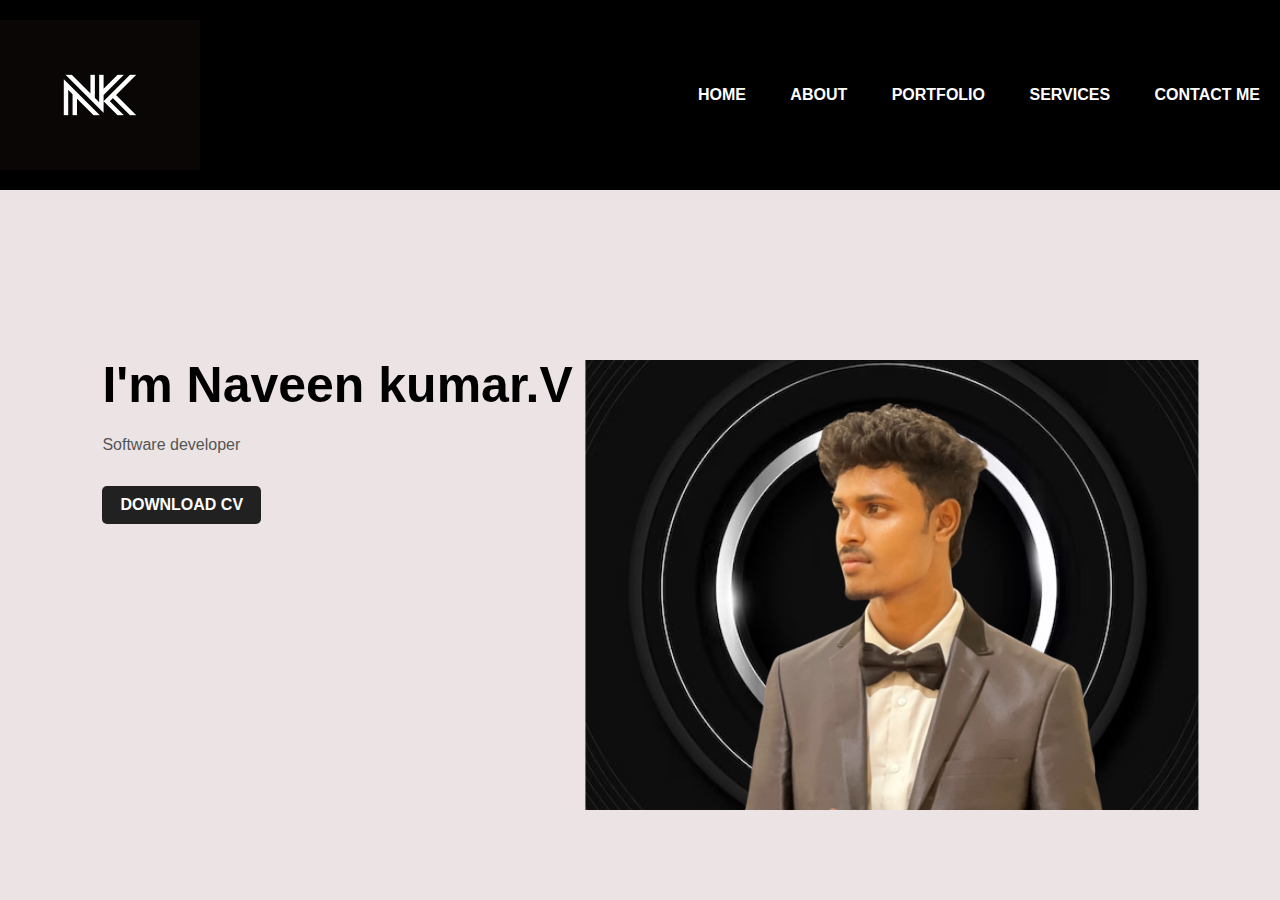
<file: index.html>
<!DOCTYPE html>
<html lang="en">
<head>
    <meta charset="UTF-8">
    <meta name="viewport" content="width=device-width, initial-scale=1.0">
    <title>PORTFOLIO WEBSITE</title>
    <link rel="stylesheet" href="portfolio.css">
</head>
<body>
    <div class="hero">
        <nav>
            <img src="images/nk.jpg" class="logo">
            <ul>
                <li><a href="index.html">HOME</a></li>
                <li><a href="about.html">ABOUT</a></li>
                <li><a href="portfolioo.html">PORTFOLIO</a></li>
                <li><a href="service.html">SERVICES</a></li>
                <li><a href="contact.html">CONTACT ME</a></li>
            </ul>
        </nav>
        <div class="dete1">
            <h1>I'm Naveen kumar.V<span></span></h1>
            <p>Software developer </p>
            <a href="images/resume nk.png">DOWNLOAD CV</a>
        </div>
        <div class="images">
            <img src="images/naveen.jpg" classm="shape">
            <img src="images/me-removebg.png" class="man">

        </div>
    </div>
</body>
</html>
</file>
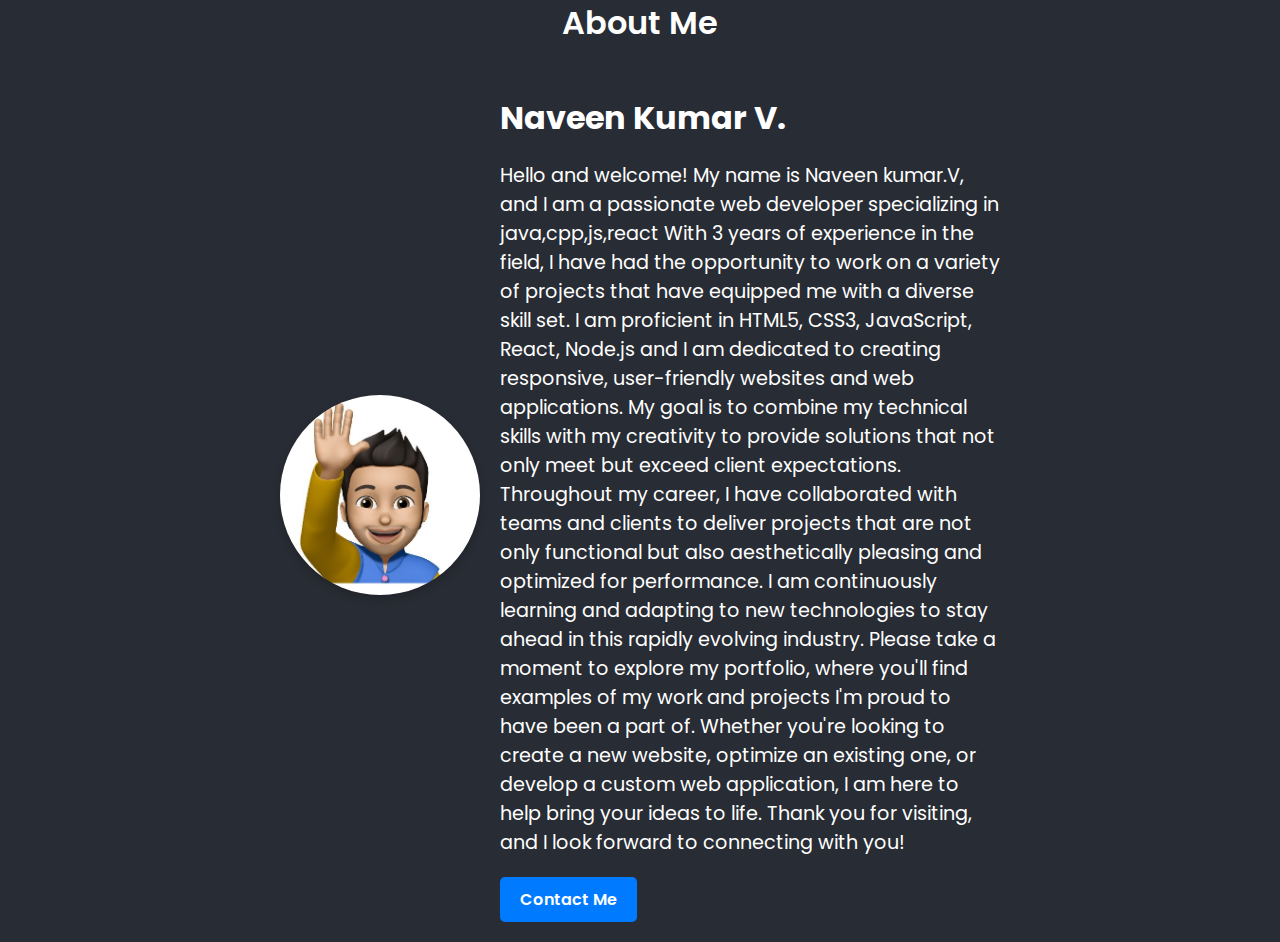
<file: about.html>
<!DOCTYPE html>
<html lang="en">
<head>
    <meta charset="UTF-8">
    <meta name="viewport" content="width=device-width, initial-scale=1.0">
    <title>About Me</title>
    <link rel="stylesheet" href="about.css">
    <link href="https://fonts.googleapis.com/css2?family=Poppins:wght@300;400;600&display=swap" rel="stylesheet">
</head>
<body>
    <div class="about-container">
        <h1>About Me</h1>
        <div class="about-content">
            <div class="profile-picture">
                <img src="images/avatar.jpg" alt="Profile Picture">
            </div>
            <div class="about-text">
                <h2>Naveen Kumar V.</h2>
                <p>Hello and welcome! My name is Naveen kumar.V, and I am a passionate web developer specializing in java,cpp,js,react With 3 years of experience in the field, I have had the opportunity to work on a variety of projects that have equipped me with a diverse skill set. I am proficient in HTML5, CSS3, JavaScript, React, Node.js and I am dedicated to creating responsive, user-friendly websites and web applications. My goal is to combine my technical skills with my creativity to provide solutions that not only meet but exceed client expectations. Throughout my career, I have collaborated with teams and clients to deliver projects that are not only functional but also aesthetically pleasing and optimized for performance. I am continuously learning and adapting to new technologies to stay ahead in this rapidly evolving industry. Please take a moment to explore my portfolio, where you'll find examples of my work and projects I'm proud to have been a part of. Whether you're looking to create a new website, optimize an existing one, or develop a custom web application, I am here to help bring your ideas to life. Thank you for visiting, and I look forward to connecting with you!</p>
                <a href="contact.html" class="contact-me">Contact Me</a>
            </div>
        </div>
    </div>
</body>
</html>
</file>
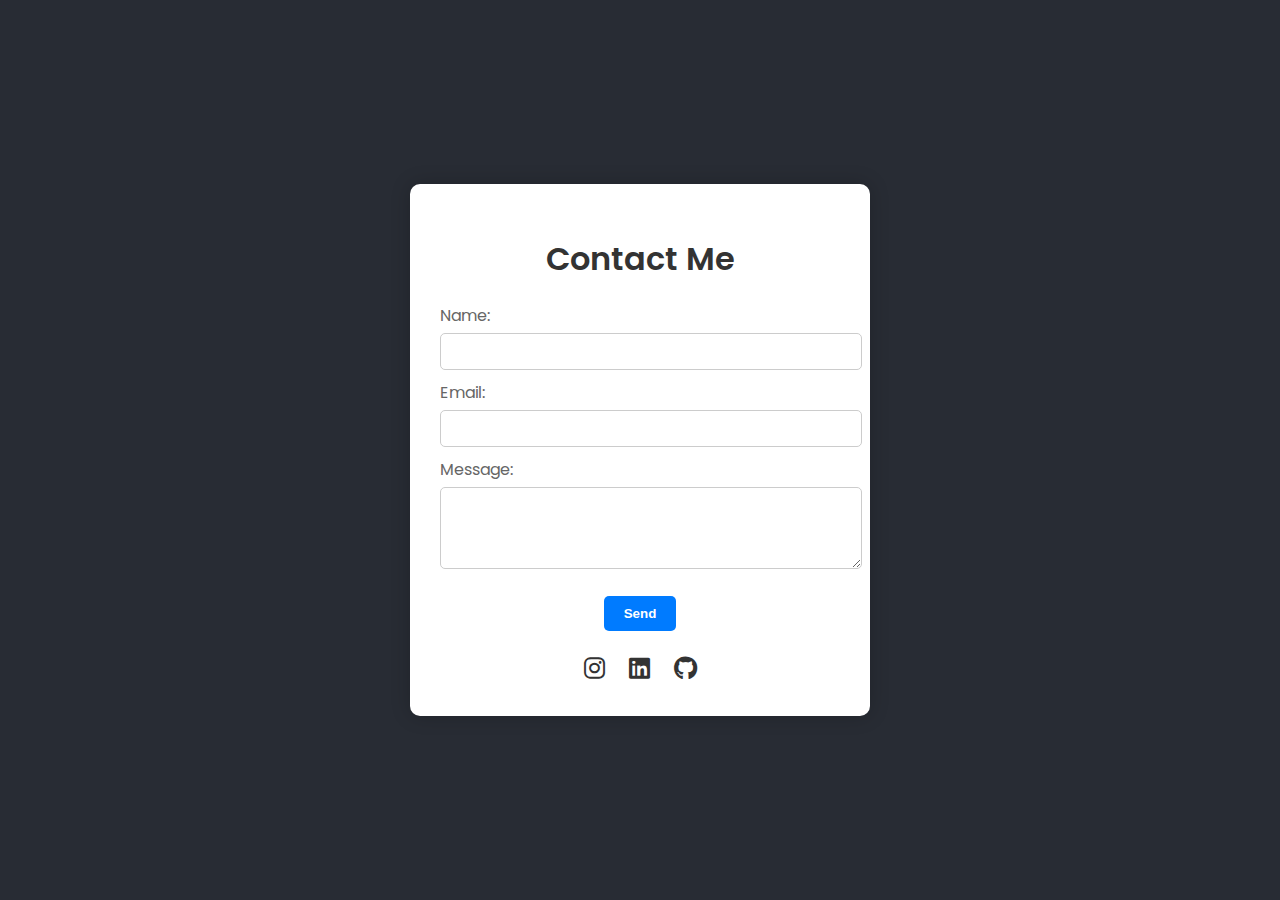
<file: contact.html>
<!DOCTYPE html>
<html lang="en">
<head>
    <meta charset="UTF-8">
    <meta name="viewport" content="width=device-width, initial-scale=1.0">
    <title>Contact Me</title>
    <link rel="stylesheet" href="contact.css">
    <link rel="stylesheet" href="https://cdnjs.cloudflare.com/ajax/libs/font-awesome/6.1.1/css/all.min.css">
    <link href="https://fonts.googleapis.com/css2?family=Poppins:wght@300;400;600&display=swap" rel="stylesheet">
</head>
<body>
    <div class="contact-container">
        <h1>Contact Me</h1>
        <form class="contact-form">
            <label for="name">Name:</label>
            <input type="text" id="name" name="name" required>
            
            <label for="email">Email:</label>
            <input type="email" id="email" name="email" required>
            
            <label for="message">Message:</label>
            <textarea id="message" name="message" rows="4" required></textarea>
            
            <button type="submit">Send</button>
        </form>
        <div class="social-media">
            <a href="https://www.instagram.com/navin.?igsh=bDA4MW90dmRvOGQy" target="_blank" class="social-icon"><i class="fab fa-instagram"></i></a>
            <a href="https://www.linkedin.com/in/naveen-kumar-v-bba849258?utm_source=share&utm_campaign=share_via&utm_content=profile&utm_medium=android_app" target="_blank" class="social-icon"><i class="fab fa-linkedin"></i></a>
            <a href="https://naveen000000.github.io/portfolio/" target="_blank" class="social-icon"><i class="fab fa-github"></i></a>
        </div>
    </div>
</body>
</html>
</file>
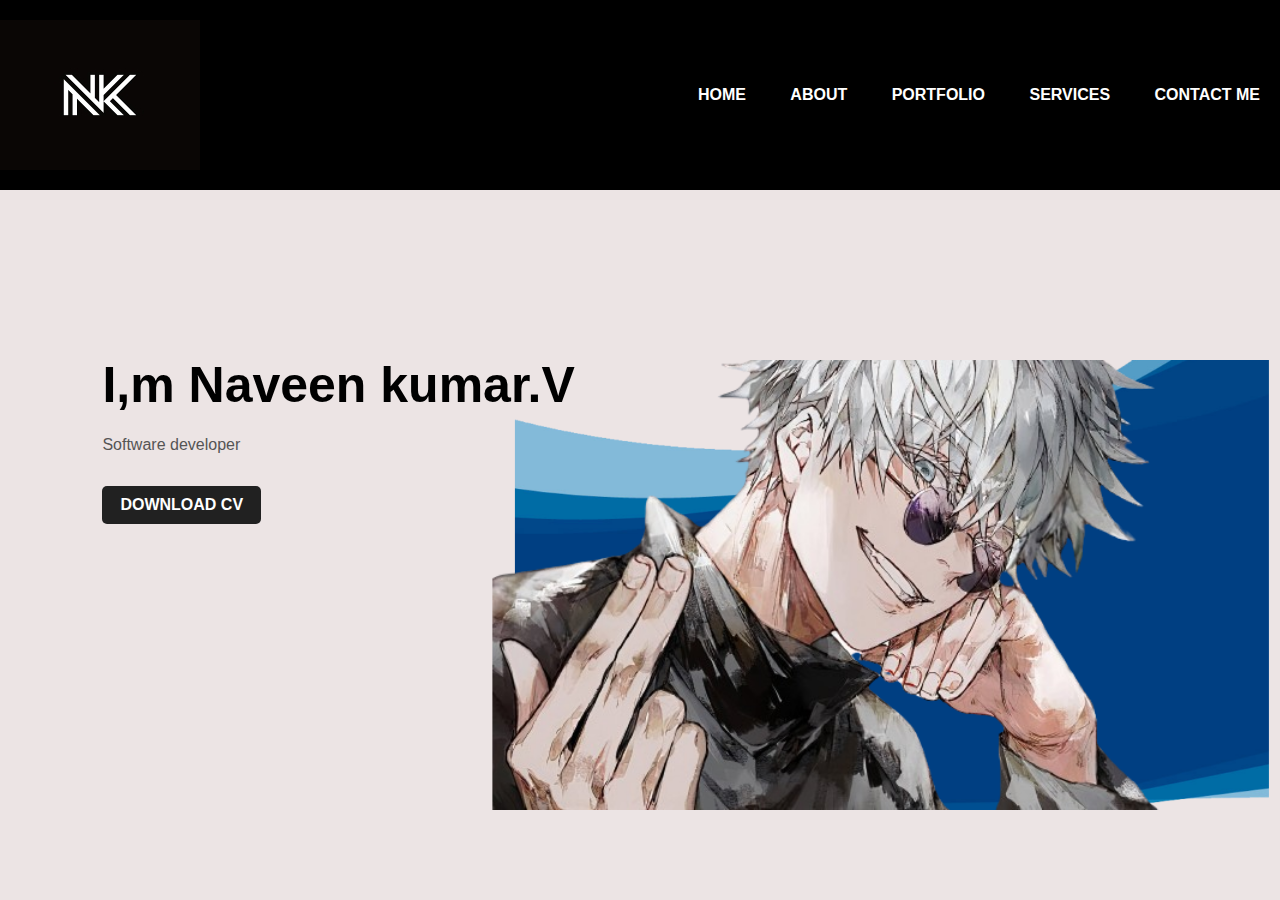
<file: portfolio.html>
<!DOCTYPE html>
<html lang="en">
<head>
    <meta charset="UTF-8">
    <meta name="viewport" content="width=device-width, initial-scale=1.0">
    <title>PORTFOLIO WEBSITE</title>
    <link rel="stylesheet" href="portfolio.css">
</head>
<body>
    <div class="hero">
        <nav>
            <img src="images/nk.jpg" class="logo">
            <ul>
                <li><a href="#">HOME</a></li>
                <li><a href="about.html">ABOUT</a></li>
                <li><a href="portfolioo.html">PORTFOLIO</a></li>
                <li><a href="service.html">SERVICES</a></li>
                <li><a href="contact.html">CONTACT ME</a></li>
            </ul>
        </nav>
        <div class="dete1">
            <h1>I,m Naveen kumar.V<span></span></h1>
            <p>Software developer </p>
            <a href="images/resume nk.png">DOWNLOAD CV</a>
        </div>
        <div class="images">
            <img src="images/shape.png" class="shape">
            <img src="images/gojo satarou.png" class="man">

        </div>
    </div>
</body>
</html>
</file>
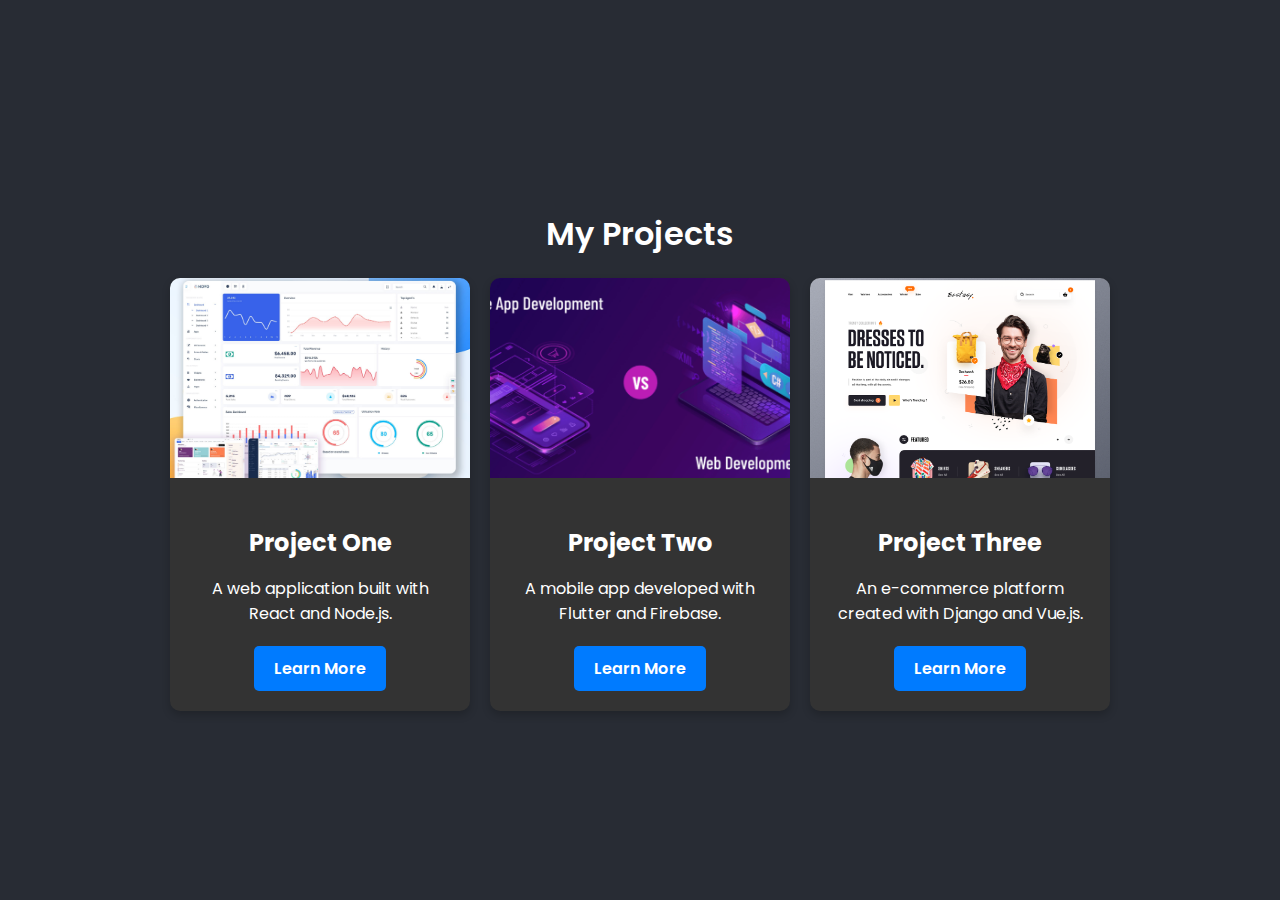
<file: portfolioo.html>
<!DOCTYPE html>
<html lang="en">
<head>
    <meta charset="UTF-8">
    <meta name="viewport" content="width=device-width, initial-scale=1.0">
    <title>My Projects</title>
    <link rel="stylesheet" href="portfolioo.css">
    <link href="https://fonts.googleapis.com/css2?family=Poppins:wght@300;400;600&display=swap" rel="stylesheet">
</head>
<body>
    <div class="projects-container">
        <h1>My Projects</h1>
        <div class="projects">
            <div class="project-card">
                <img src="images/web app dashboard.jpg" alt="Project 1">
                <div class="project-info">
                    <h2>Project One</h2>
                    <p>A web application built with React and Node.js.</p>
                    <a href="about.html" class="learn-more">Learn More</a>
                </div>
            </div>
            <div class="project-card">
                <img src="images/mobile app.png" alt="Project 2">
                <div class="project-info">
                    <h2>Project Two</h2>
                    <p>A mobile app developed with Flutter and Firebase.</p>
                    <a href="about.html" class="learn-more">Learn More</a>
                </div>
            </div>
            <div class="project-card">
                <img src="images/e comm.png" alt="Project 3">
                <div class="project-info">
                    <h2>Project Three</h2>
                    <p>An e-commerce platform created with Django and Vue.js.</p>
                    <a href="about.html" class="learn-more">Learn More</a>
                </div>
            </div>
        </div>
    </div>
</body>
</html>
</file>
<file: portfolio.css>
* {
    margin: 0;
    padding: 0%;
    font-family: sans-serif;
}

.hero {
    position: relative;
    width: 100%;
    height: 100vh;
    background: #ece4e4;
}

nav {
    display: flex;
    width: 100%;
    margin: auto;
    padding: 20px 0;
    align-items: center;
    justify-content: space-between;
    background-color: #000;
}

nav ul li {
    display: inline-block;
    list-style: none;
    margin: 10px 20px;
}

nav ul li a {
    text-decoration: none;
    color: #ffffff;
    font-weight: bold;
}

nav ul li a:hover {
    color: red;
}

.dete1 {
    margin-left: 8%;
    margin-top: 13%;
}

.dete1 h1 {
    font-size: 50px;
    color: #000000;
    margin-bottom: 20px;
}

span {
    color: orange;
}

.dete1 p {
    color: #555;
    line-height: 22px;
}

.dete1 a {
    background: #212121;
    padding: 10px 18px;
    text-decoration: none;
    font-weight: bold;
    color: #fff;
    display: inline-block;
    margin: 30px 0;
    border-radius: 5px;
}

.images {
    width: 45%;
    height: 50%;
    position: absolute;
    bottom: 10%;
    right: 100px;
}

.images img {
    height: 100%;
    position: absolute;
    left: 50%;
    bottom: 0;
    transform: translateX(-50%);
    transition: bottom 1s, left 1s;
}

.images:hover .shape {
    bottom: 40px;
}

.images:hover .man {
    left: 45%;
}
</file>
<file: about.css>
@import url('https://fonts.googleapis.com/css2?family=Poppins:wght@300;400;600&display=swap');

body {
    font-family: 'Poppins', sans-serif;
    background-color: #282c34;
    color: white;
    margin: 0;
    padding: 0;
    display: flex;
    justify-content: center;
    align-items: center;
    height: 100vh;
    flex-direction: column;
}

.about-container {
    text-align: center;
    padding: 20px;
    animation: fadeIn 1s ease-in-out;
}

.about-container h1 {
    margin-bottom: 20px;
    font-weight: 600;
}

.about-content {
    display: flex;
    justify-content: center;
    align-items: center;
    gap: 20px;
}

.profile-picture {
    border-radius: 50%;
    overflow: hidden;
    width: 200px;
    height: 200px;
    box-shadow: 0 4px 8px rgba(0, 0, 0, 0.2);
}

.profile-picture img {
    width: 100%;
    height: 100%;
    object-fit: cover;
    transition: transform 0.3s;
}

.profile-picture:hover img {
    transform: scale(1.1);
}

.about-text {
    max-width: 500px;
    text-align: left;
}

.about-text h2 {
    font-size: 2em;
    margin-bottom: 10px;
}

.about-text p {
    font-size: 1.2em;
    margin-bottom: 20px;
}

.contact-me {
    display: inline-block;
    padding: 10px 20px;
    background-color: #007bff;
    color: white;
    text-decoration: none;
    border-radius: 5px;
    font-weight: 600;
    transition: background-color 0.3s, transform 0.3s;
}

.contact-me:hover {
    background-color: #0056b3;
    transform: scale(1.05);
}

@keyframes fadeIn {
    from {
        opacity: 0;
        transform: translateY(20px);
    }
    to {
        opacity: 1;
        transform: translateY(0);
    }
}
</file>
<file: contact.css>
@import url('https://fonts.googleapis.com/css2?family=Poppins:wght@300;400;600&display=swap');

body {
    font-family: 'Poppins', sans-serif;
    background-color: #282c34;
    display: flex;
    justify-content: center;
    align-items: center;
    height: 100vh;
    margin: 0;
    overflow: hidden;
}

.contact-container {
    background-color: #fff;
    padding: 30px;
    border-radius: 10px;
    box-shadow: 0 0 20px rgba(0, 0, 0, 0.2);
    width: 400px;
    text-align: center;
    animation: fadeIn 1.5s ease-in-out;
}

.contact-container h1 {
    margin-bottom: 20px;
    color: #333;
    font-weight: 600;
}

.contact-form label {
    display: block;
    margin-top: 10px;
    text-align: left;
    color: #666;
}

.contact-form input,
.contact-form textarea {
    width: 100%;
    padding: 10px;
    margin-top: 5px;
    border: 1px solid #ccc;
    border-radius: 5px;
    transition: border-color 0.3s;
}

.contact-form input:focus,
.contact-form textarea:focus {
    border-color: #007bff;
}

.contact-form button {
    margin-top: 20px;
    padding: 10px 20px;
    border: none;
    border-radius: 5px;
    background-color: #007bff;
    color: #fff;
    cursor: pointer;
    font-weight: 600;
    transition: background-color 0.3s, transform 0.3s;
}

.contact-form button:hover {
    background-color: #0056b3;
    transform: scale(1.05);
}

.social-media {
    margin-top: 20px;
    animation: fadeInUp 1.5s ease-in-out;
}

.social-icon {
    margin: 0 10px;
    font-size: 24px;
    color: #333;
    text-decoration: none;
    transition: color 0.3s, transform 0.3s;
}

.social-icon:hover {
    color: #007bff;
    transform: scale(1.1);
}

@keyframes fadeIn {
    from { opacity: 0; }
    to { opacity: 1; }
}

@keyframes fadeInUp {
    from { opacity: 0; transform: translateY(20px); }
    to { opacity: 1; transform: translateY(0); }
}
</file>
<file: portfolioo.css>
@import url('https://fonts.googleapis.com/css2?family=Poppins:wght@300;400;600&display=swap');

body {
    font-family: 'Poppins', sans-serif;
    background-color: #282c34;
    color: white;
    margin: 0;
    padding: 0;
    display: flex;
    justify-content: center;
    align-items: center;
    height: 100vh;
    flex-direction: column;
}

.projects-container {
    text-align: center;
    padding: 20px;
}

.projects-container h1 {
    margin-bottom: 20px;
    font-weight: 600;
}

.projects {
    display: flex;
    justify-content: center;
    gap: 20px;
    flex-wrap: wrap;
}

.project-card {
    background-color: #333;
    border-radius: 10px;
    overflow: hidden;
    width: 300px;
    transition: transform 0.3s, background-color 0.3s;
    box-shadow: 0 4px 8px rgba(0, 0, 0, 0.2);
    animation: fadeInUp 1s ease-in-out;
}

.project-card img {
    width: 100%;
    height: 200px;
    object-fit: cover;
}

.project-info {
    padding: 20px;
}

.project-info h2 {
    font-size: 1.5em;
    margin-bottom: 10px;
}

.project-info p {
    font-size: 1em;
    margin-bottom: 20px;
}

.learn-more {
    display: inline-block;
    padding: 10px 20px;
    background-color: #007bff;
    color: white;
    text-decoration: none;
    border-radius: 5px;
    font-weight: 600;
    transition: background-color 0.3s, transform 0.3s;
}

.learn-more:hover {
    background-color: #0056b3;
    transform: scale(1.05);
}

.project-card:hover {
    transform: scale(1.05);
    background-color: #444;
}

@keyframes fadeInUp {
    from {
        opacity: 0;
        transform: translateY(20px);
    }
    to {
        opacity: 1;
        transform: translateY(0);
    }
}
</file>
